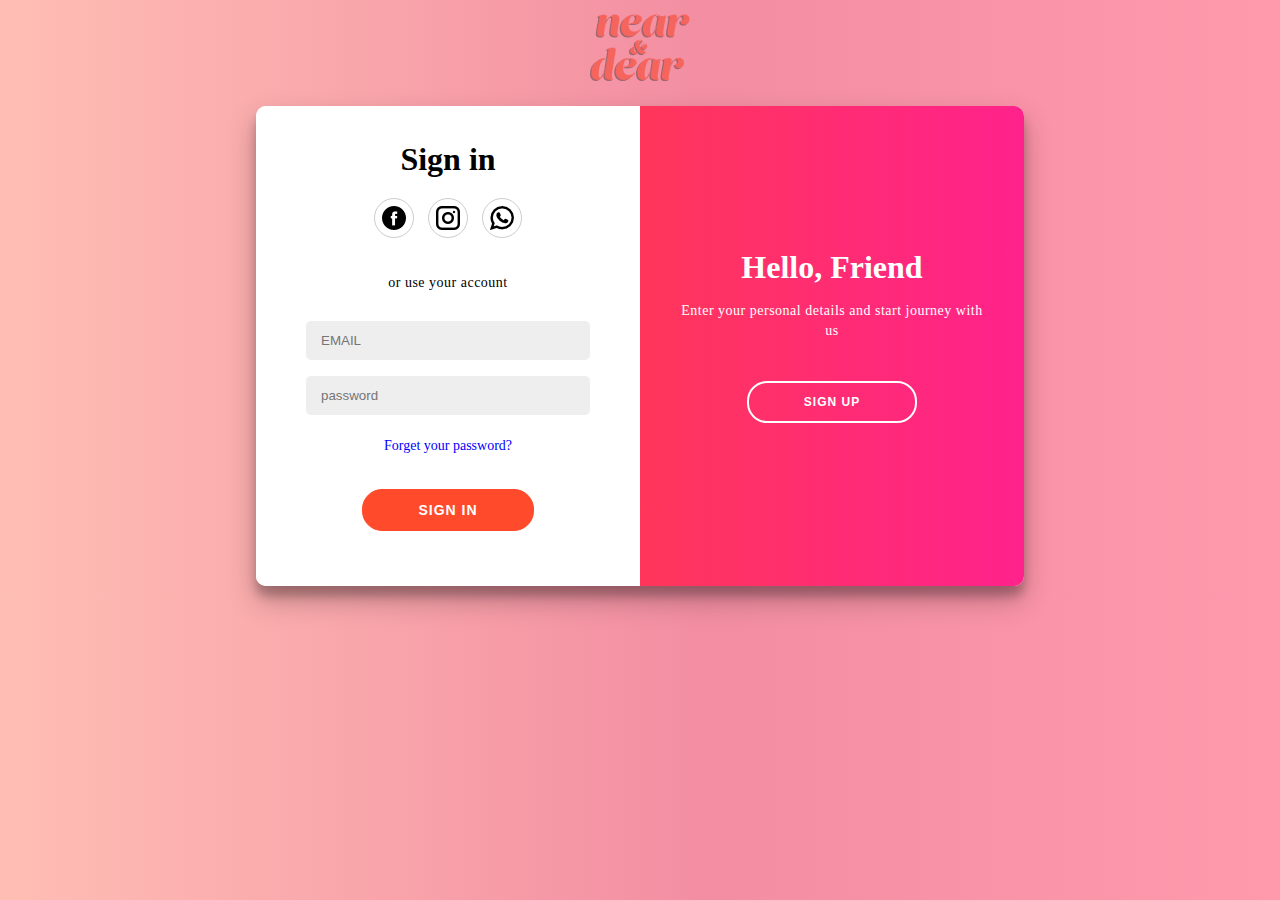
<file: index.html>
<!DOCTYPE html>
<html lang="en">

<head>
    <meta charset="UTF-8">
    <meta name="viewport" content="width=device-width, initial-scale=1.0">
    <title>Signup/Sign in Page</title>
    <link rel="stylesheet" href="sign-up.css">
</head>

<body>
    <div class="logo">
        <img src="./image/logo.png" alt="">
    </div>
    <div class="container" id="main">
        <div class="sign-up">
            <form action="" method="post" id="singUpForm" name="singUpForm">
                <h1>Create Account</h1>
                <div class="social-container">
                    <a href="" class="social"><img src="./image/facebook.png" alt=""></a>
                    <a href="" class="social"><img src="./image/instagram.png" alt=""></a>
                    <a href="" class="social"><img src="./image/whatsapp.png" alt=""></a>
                </div>
                <p> or use your email for registration </p>
                <input type="text" name="name" placeholder="Name" required="">
                <input type="email" name="email" placeholder="EMAIL" required="">
                <input type="password" name="pswd" placeholder="password" required="">
                <button type="submit">Sign up</button>
            </form>
        </div>
        <div class="sign-in">
            <form method="post" id="signInForm" name="signInForm">
                <h1>Sign in</h1>
                <div class="social-container">
                    <a href="" class="social"><img src="./image/facebook.png" alt=""></a>
                    <a href="" class="social"><img src="./image/instagram.png" alt=""></a>
                    <a href="" class="social"><img src="./image/whatsapp.png" alt=""></a>
                </div>
                <p>or use your account</p>
                <input type="email" name="email" placeholder="EMAIL" required="">
                <input type="password" name="pswd" placeholder="password" required="">
                <a href="#" style="color: blue;">Forget your password?</a>
                <button> <a href="./landing.html" class="botr">Sign in </a></button>
            </form>
        </div>
        <div class="overlay-container">
            <div class="overlay">
                <div class="overlay-left">
                    <h1>welcome back!</h1>
                    <p>to keep connected with us please login with your personal info</p>
                    <button id="sign-In">Sign in</button>
                </div>
                <div class="overlay-right">
                    <h1>Hello, Friend</h1>
                    <p>Enter your personal details and start journey with us</p>
                    <button id="sign-Up">Sign UP</button>
                </div>
            </div>
        </div>

    </div>
    <script type="text/javascript">
        const scriptURL = 'https://script.google.com/macros/s/AKfycbwNo3MmG1t3EaOmcJMxbhRr36iMZibx_le4CWSPvF1OHtVXHIiT1Oo_CvA4M6pS8If0/exec'

        const form = document.forms['singUpForm']

        form.addEventListener('submit', e => {
            e.preventDefault();
            fetch(scriptURL, { method: 'POST', body: new FormData(form) })
                .then(response => {
                    alert("Thank you! for  sign up in  our website.");
                    window.location.href = 'landing.html';
                })
                .catch(error => console.error('Error!', error.message));
        });

        const signUpButton = document.getElementById('sign-Up');
        const signInButton = document.getElementById('sign-In');
        const main = document.getElementById('main');

        signUpButton.addEventListener('click', () => {
            main.classList.add("right-panel-active")
        });

        signInButton.addEventListener('click', () => {
            main.classList.remove("right-panel-active")
        });


    </script>
</body>

</html>
</file>
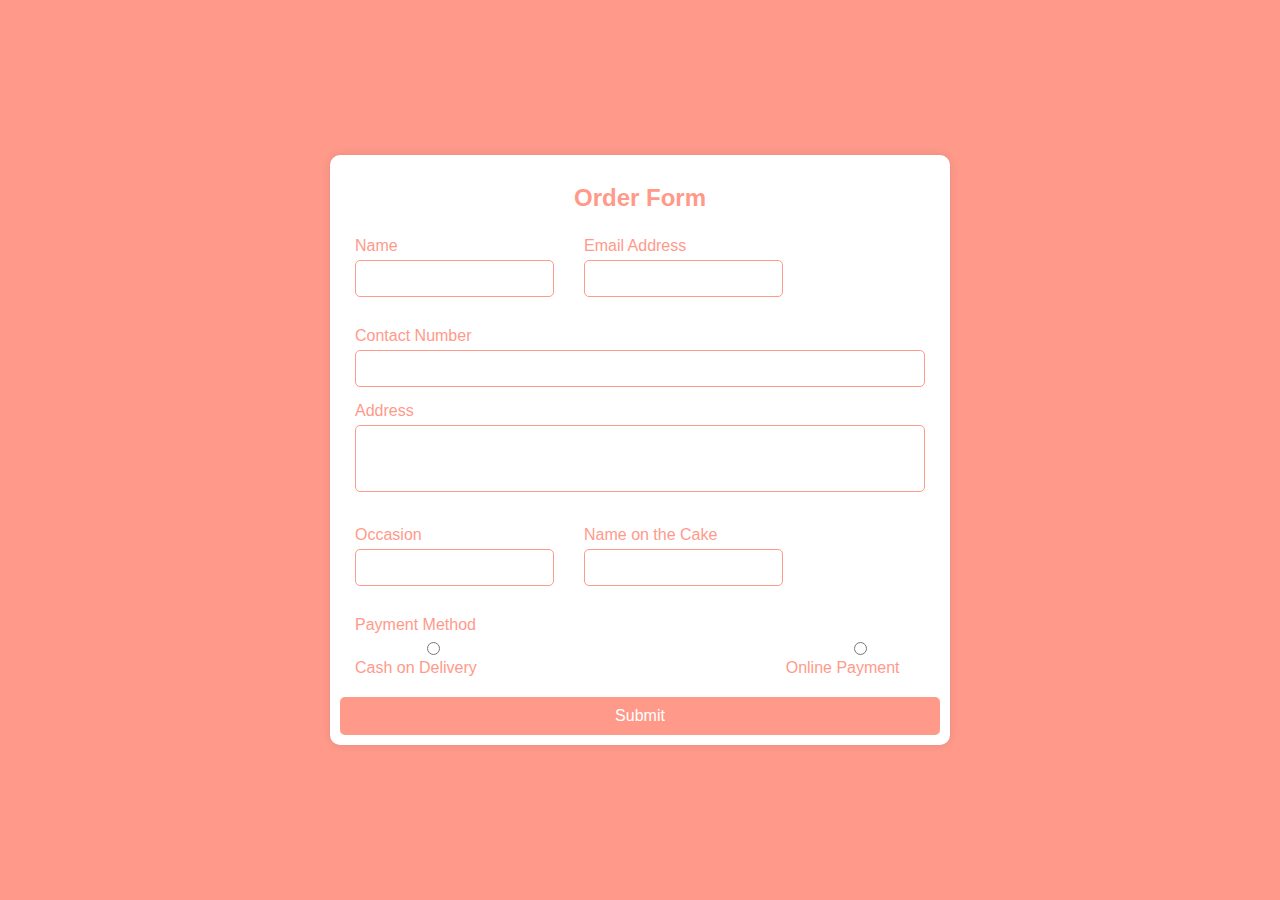
<file: buy.html>
<!DOCTYPE html>
<html lang="en">

<head>
    <meta charset="UTF-8">
    <meta name="viewport" content="width=device-width, initial-scale=1.0">
    <title>Order Form</title>
    <style>
        body {
            font-family: Arial, sans-serif;
            background-color: #FF9A8B;
            display: flex;
            justify-content: center;
            align-items: center;
            height: 100vh;
            margin: 0;
        }

        .order-form {
            background-color: #fff;
            padding: 10px;
            border-radius: 10px;
            box-shadow: 0 0 10px rgba(0, 0, 0, 0.1);
            width: 600px;
        }

        .order-form h2 {
            color: #FF9A8B;
            text-align: center;
            margin-bottom: 10px;
        }

        .form-group {
            margin: 15px;
        }

        .form-group label {
            display: block;
            margin-bottom: 5px;
            color: #FF9A8B;
        }

        .form-group input,
        .form-group textarea,
        .form-group select {
            width: 100%;
            padding: 10px;
            border: 1px solid #FF9A8B;
            border-radius: 5px;
            box-sizing: border-box;
        }

        .form-group textarea {
            resize: none;
        }

        .form-group .radio-group {
            display: flex;
            justify-content: space-between;
        }

        .form-group .radio-group label {
            color: #FF9A8B;
        }

        .submit-btn {
            width: 100%;
            padding: 10px;
            background-color: #FF9A8B;
            border: none;
            border-radius: 5px;
            color: #fff;
            font-size: 16px;
            cursor: pointer;
        }

        .submit-btn:hover {
            background-color: #e60073;
        }

        .group {
            display: flex;
        }
    </style>
</head>

<body>

    <form class="order-form" name="order-form" method="POST">
        <h2>Order Form</h2>
        <div class="group">
            <div class="form-group">
                <label for="name">Name</label>
                <input type="text" id="name" name="Name" required>
            </div>
            <div class="form-group">
                <label for="email">Email Address</label>
                <input type="email" id="email" name="Email" required>
            </div>
        </div>
        <div class="form-group">
            <label for="contact">Contact Number</label>
            <input type="text" id="contact" name="Contact" required>
        </div>
        <div class="form-group">
            <label for="address">Address</label>
            <textarea id="address" name="Address" rows="3" required></textarea>
        </div>
        <div class="group">
            <div class="form-group">
                <label for="occasion">Occasion</label>
                <input type="text" id="occasion" name="Occasion" required>
            </div>
            <div class="form-group">
                <label for="cake-name">Name on the Cake</label>
                <input type="text" id="cake-name" name="Cake_name" required>
            </div>
        </div>
        <!-- <div class="form-group">
        <select id="dropdown">
            <option value="option1">COD</option>
            <option value="option2">ONLINE</option>
          </select>
        </div> -->
          
        <div class="form-group">
            <label>Payment Method</label>
            <div class="radio-group">
                <label>
                    <input type="radio" name="payment" value="cod" required> Cash on Delivery
                </label>
                <label>
                    <input type="radio" name="payment" value="online" required> Online Payment
                </label>
            </div>
        </div>
        <button type="submit" name="submit" class="submit-btn">Submit</button>
    </form>

    <script>
        const scriptURL = 'https://script.google.com/macros/s/AKfycbzMEIbtwegtn1SQ_FmHcl_jFQD8CzquO-6SF69sdl3gpxewst95nDyxBzPZdkoNT8klxA/exec'

        const form = document.forms['order-form']

        form.addEventListener('submit', e => {
            e.preventDefault()
            fetch(scriptURL, { method: 'POST', body: new FormData(form) })
                .then(response => alert("Thank you! your form is submitted successfully."))
                .then(() => { window.location.href = 'landing.html';})
                .catch(error => console.error('Error!', error.message))
        })
    </script>
</body>

</html>
</file>
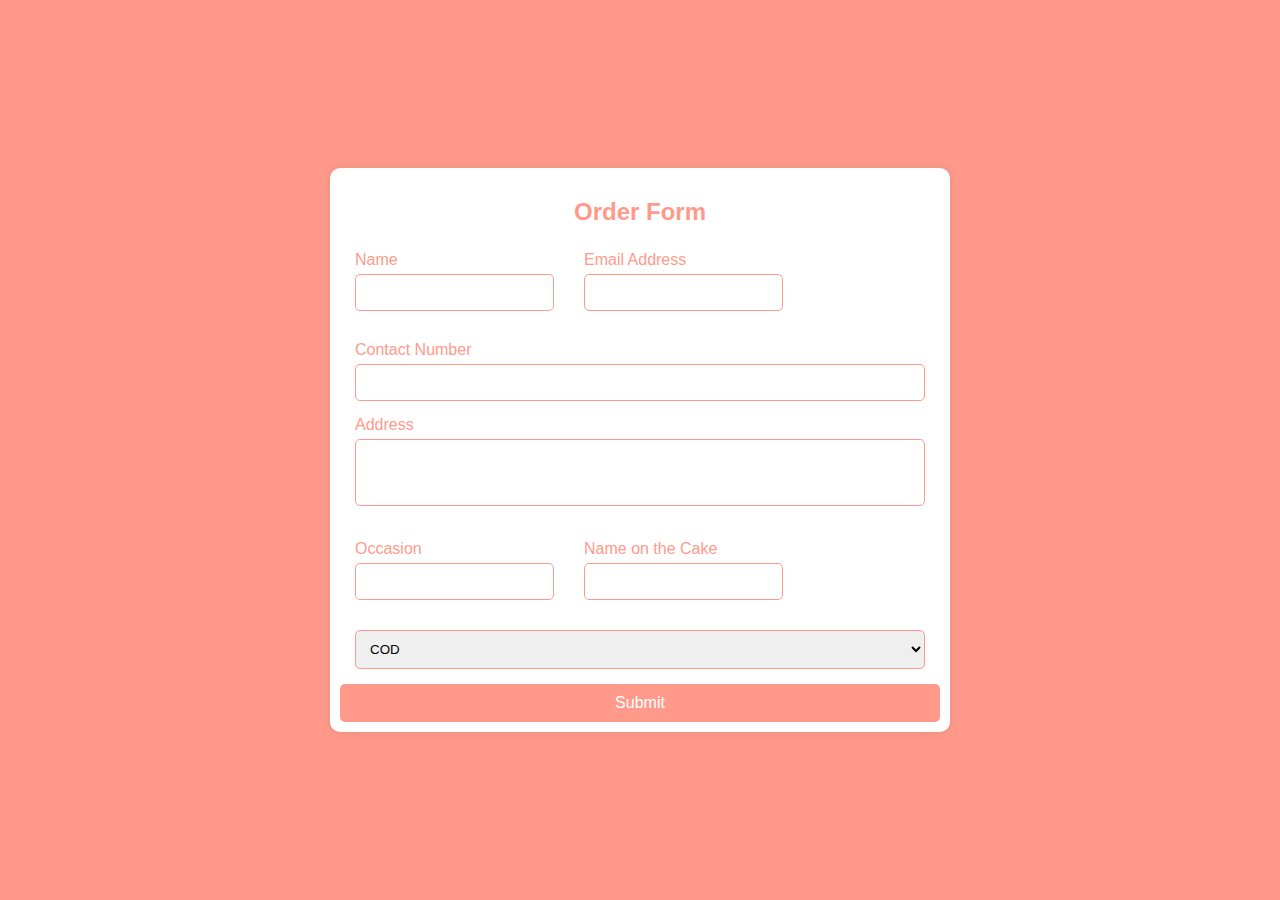
<file: form_one.html>
<!DOCTYPE html>
<html lang="en">

<head>
    <meta charset="UTF-8">
    <meta name="viewport" content="width=device-width, initial-scale=1.0">
    <title>Order Form</title>
    <style>
        body {
            font-family: Arial, sans-serif;
            background-color: #FF9A8B;
            display: flex;
            justify-content: center;
            align-items: center;
            height: 100vh;
            margin: 0;
        }
/* saidjijasnd */
        .order-form {
            background-color: #fff;
            padding: 10px;
            border-radius: 10px;
            box-shadow: 0 0 10px rgba(0, 0, 0, 0.1);
            width: 600px;
        }

        .order-form h2 {
            color: #FF9A8B;
            text-align: center;
            margin-bottom: 10px;
        }

        .form-group {
            margin: 15px;
        }

        .form-group label {
            display: block;
            margin-bottom: 5px;
            color: #FF9A8B;
        }

        .form-group input,
        .form-group textarea,
        .form-group select {
            width: 100%;
            padding: 10px;
            border: 1px solid #FF9A8B;
            border-radius: 5px;
            box-sizing: border-box;
        }

        .form-group textarea {
            resize: none;
        }

        .form-group .radio-group {
            display: flex;
            justify-content: space-between;
        }

        .form-group .radio-group label {
            color: #FF9A8B;
        }

        .submit-btn {
            width: 100%;
            padding: 10px;
            background-color: #FF9A8B;
            border: none;
            border-radius: 5px;
            color: #fff;
            font-size: 16px;
            cursor: pointer;
        }

        .submit-btn:hover {
            background-color: #e60073;
        }

        .group {
            display: flex;
        }
    </style>
</head>

<body>

    <form class="order-form" name="order-form" method="POST">
        <h2>Order Form</h2>
        <div class="group">
            <div class="form-group">
                <label for="name">Name</label>
                <input type="text" id="name" name="Name" required>
            </div>
            <div class="form-group">
                <label for="email">Email Address</label>
                <input type="email" id="email" name="Email" required>
            </div>
        </div>
        <div class="form-group">
            <label for="contact">Contact Number</label>
            <input type="text" id="contact" name="Contact" required>
        </div>
        <div class="form-group">
            <label for="address">Address</label>
            <textarea id="address" name="Address" rows="3" required></textarea>
        </div>
        <div class="group">
            <div class="form-group">
                <label for="occasion">Occasion</label>
                <input type="text" id="occasion" name="Occasion" required>
            </div>
            <div class="form-group">
                <label for="cake-name">Name on the Cake</label>
                <input type="text" id="cake-name" name="Cake_name" required>
            </div>
        </div>
        <div class="form-group">
            <select id="dropdown">
                <option value="option1">COD</option>
                <option value="option2">ONLINE</option>
            </select>
        </div>

        <!-- <div class="form-group">
            <label>Payment Method</label>
            <div class="radio-group">
                <label>
                    <input type="radio" name="payment" value="cod" required> Cash on Delivery
                </label>
                <label>
                    <input type="radio" name="payment" value="online" required> Online Payment
                </label>
            </div>
        </div> -->
        <button type="submit" name="submit" class="submit-btn">Submit</button>
    </form>

    <script>
        const scriptURL = 'https://script.google.com/macros/s/AKfycbzMEIbtwegtn1SQ_FmHcl_jFQD8CzquO-6SF69sdl3gpxewst95nDyxBzPZdkoNT8klxA/exec'

        const form = document.forms['order-form']

        form.addEventListener('submit', e => {
            e.preventDefault()
            fetch(scriptURL, { method: 'POST', body: new FormData(form) })
                .then(response => alert("Thank you! your form is submitted successfully."))
                .then(() => { window.location.reload(); })
                .catch(error => console.error('Error!', error.message))
        })
    </script>
</body>

</html>
</file>
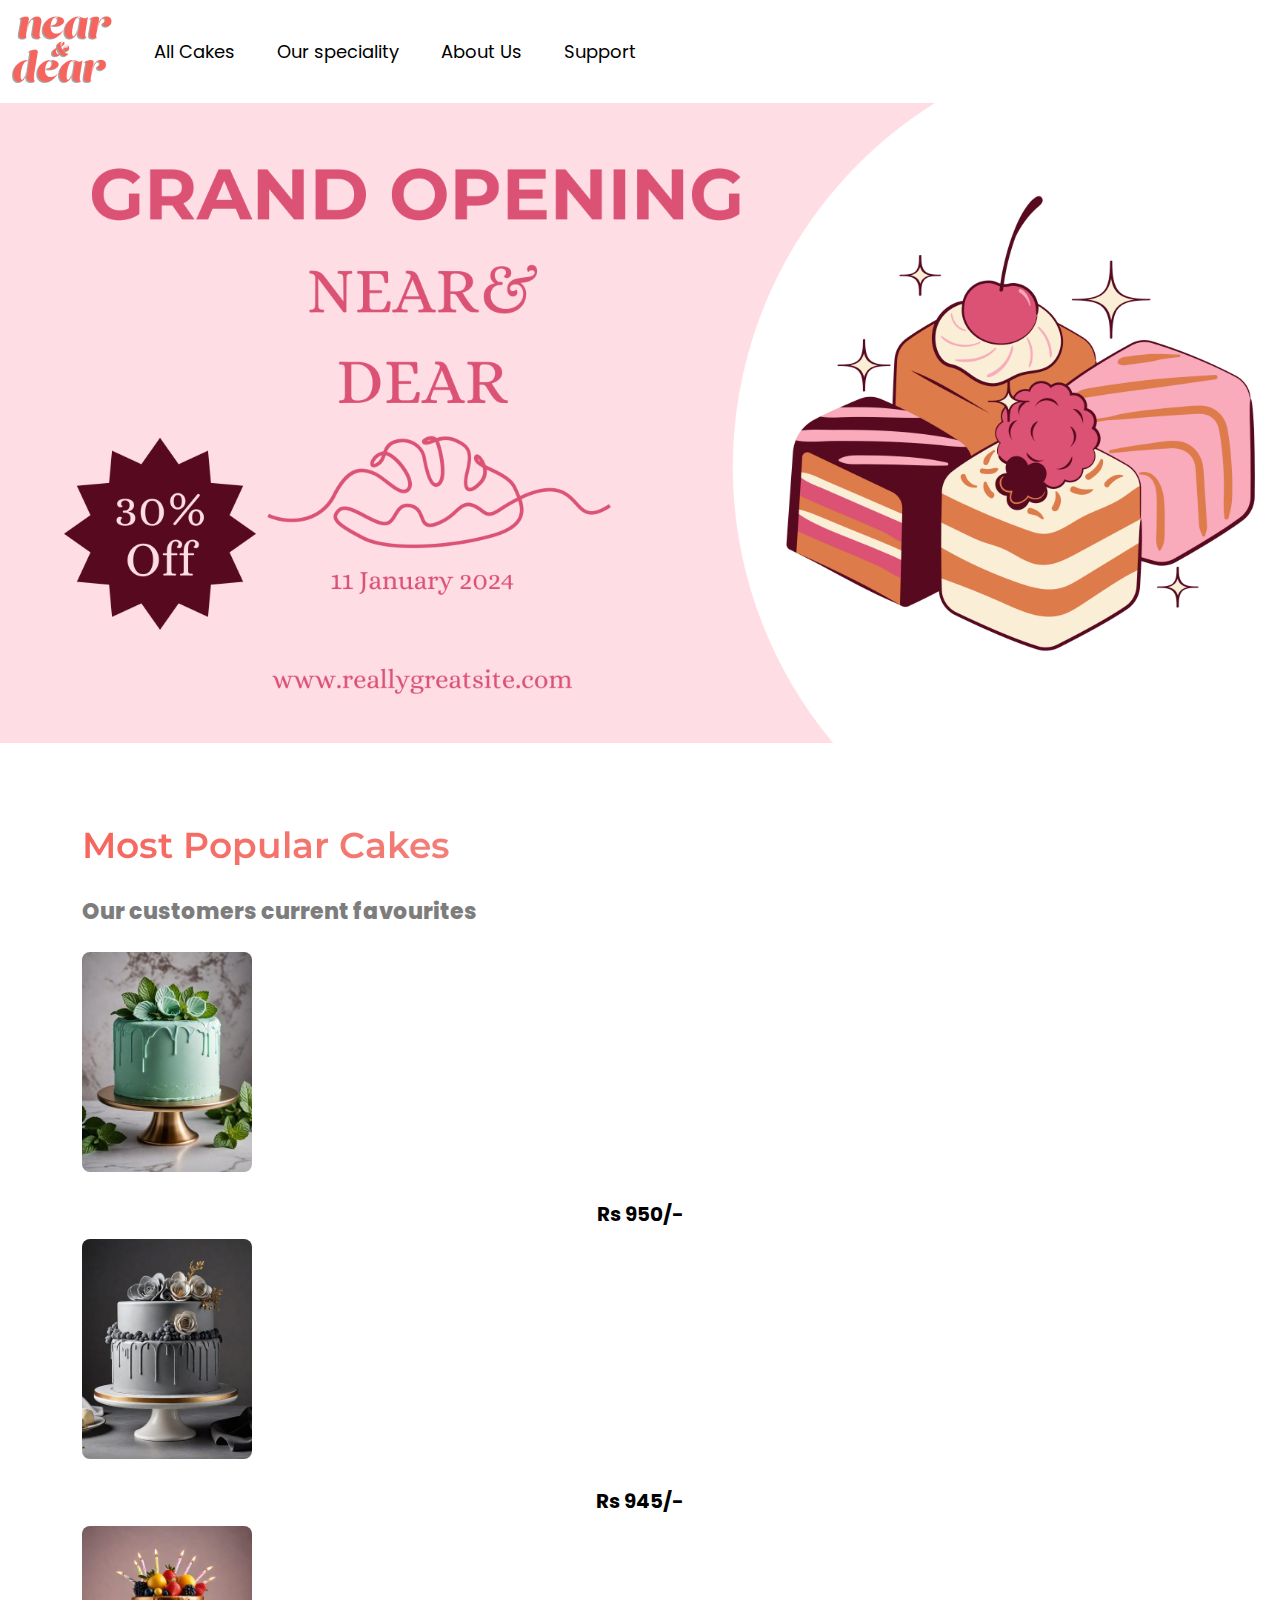
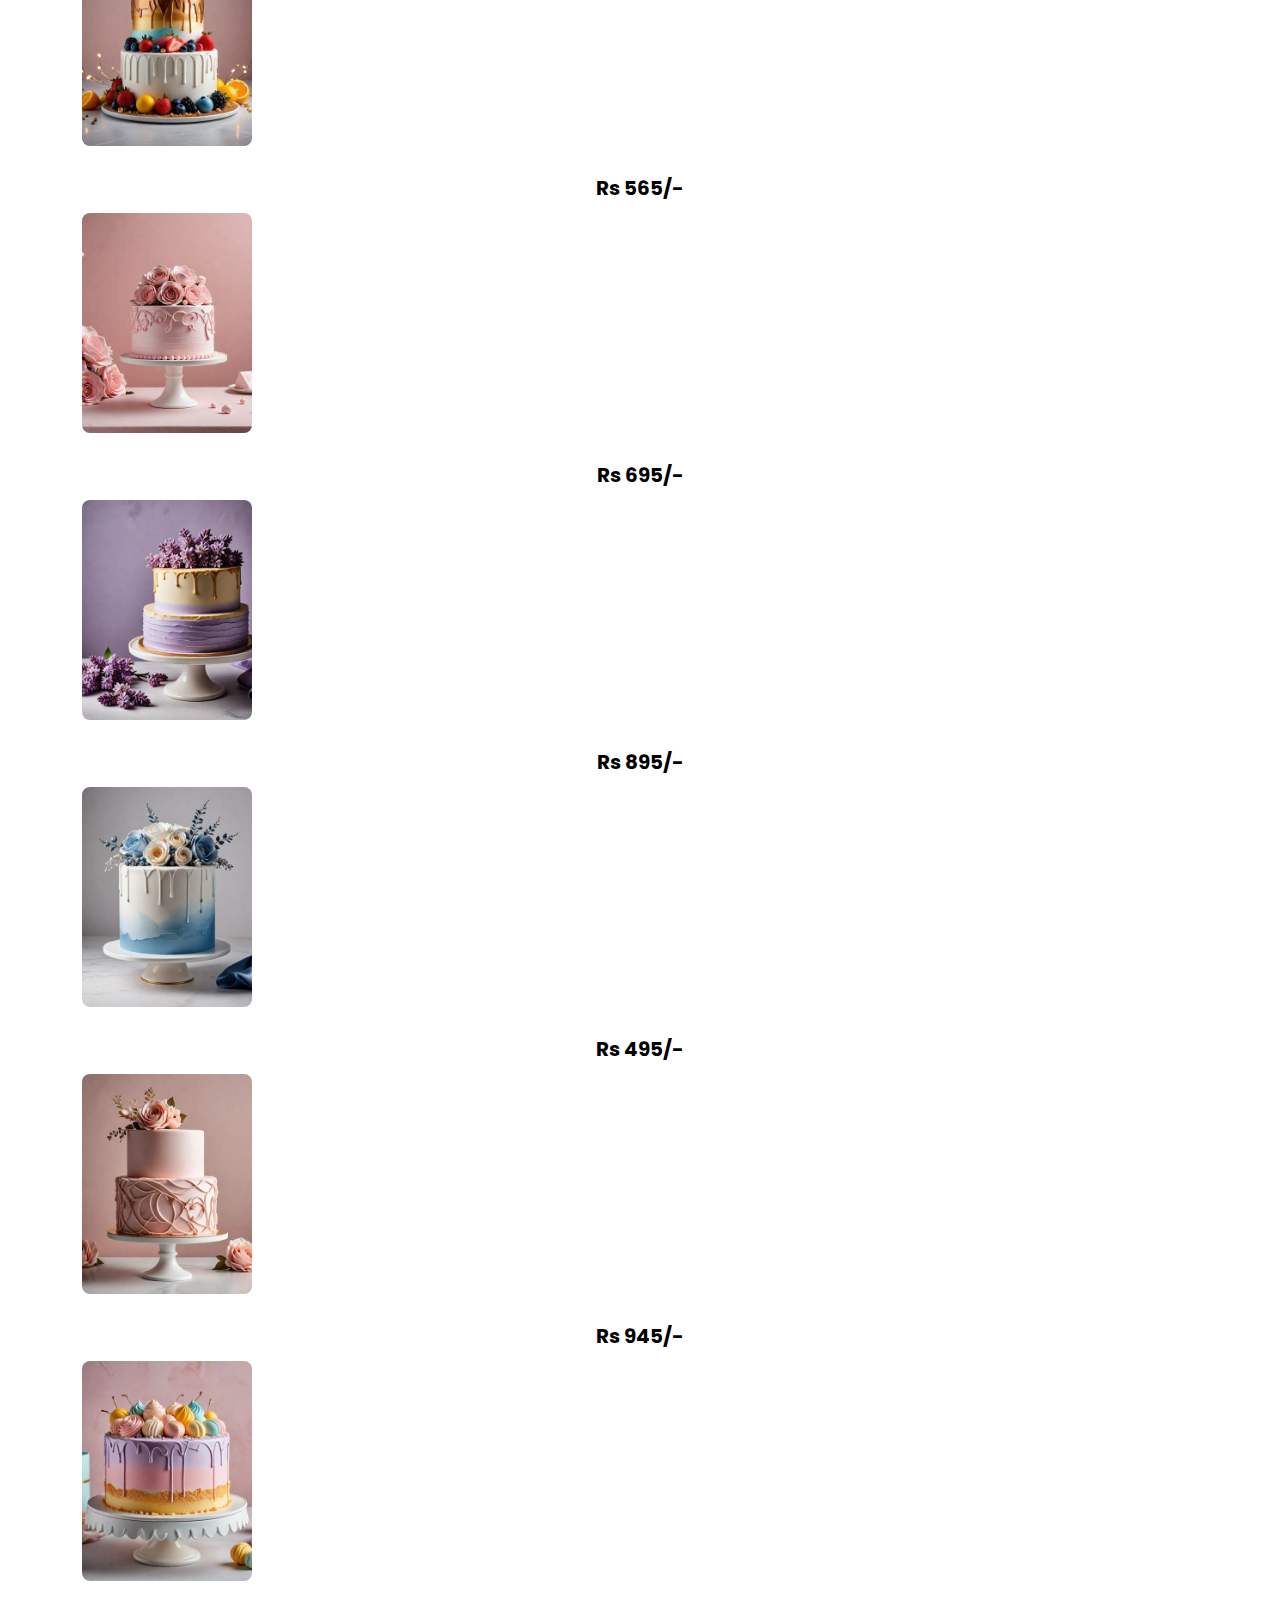
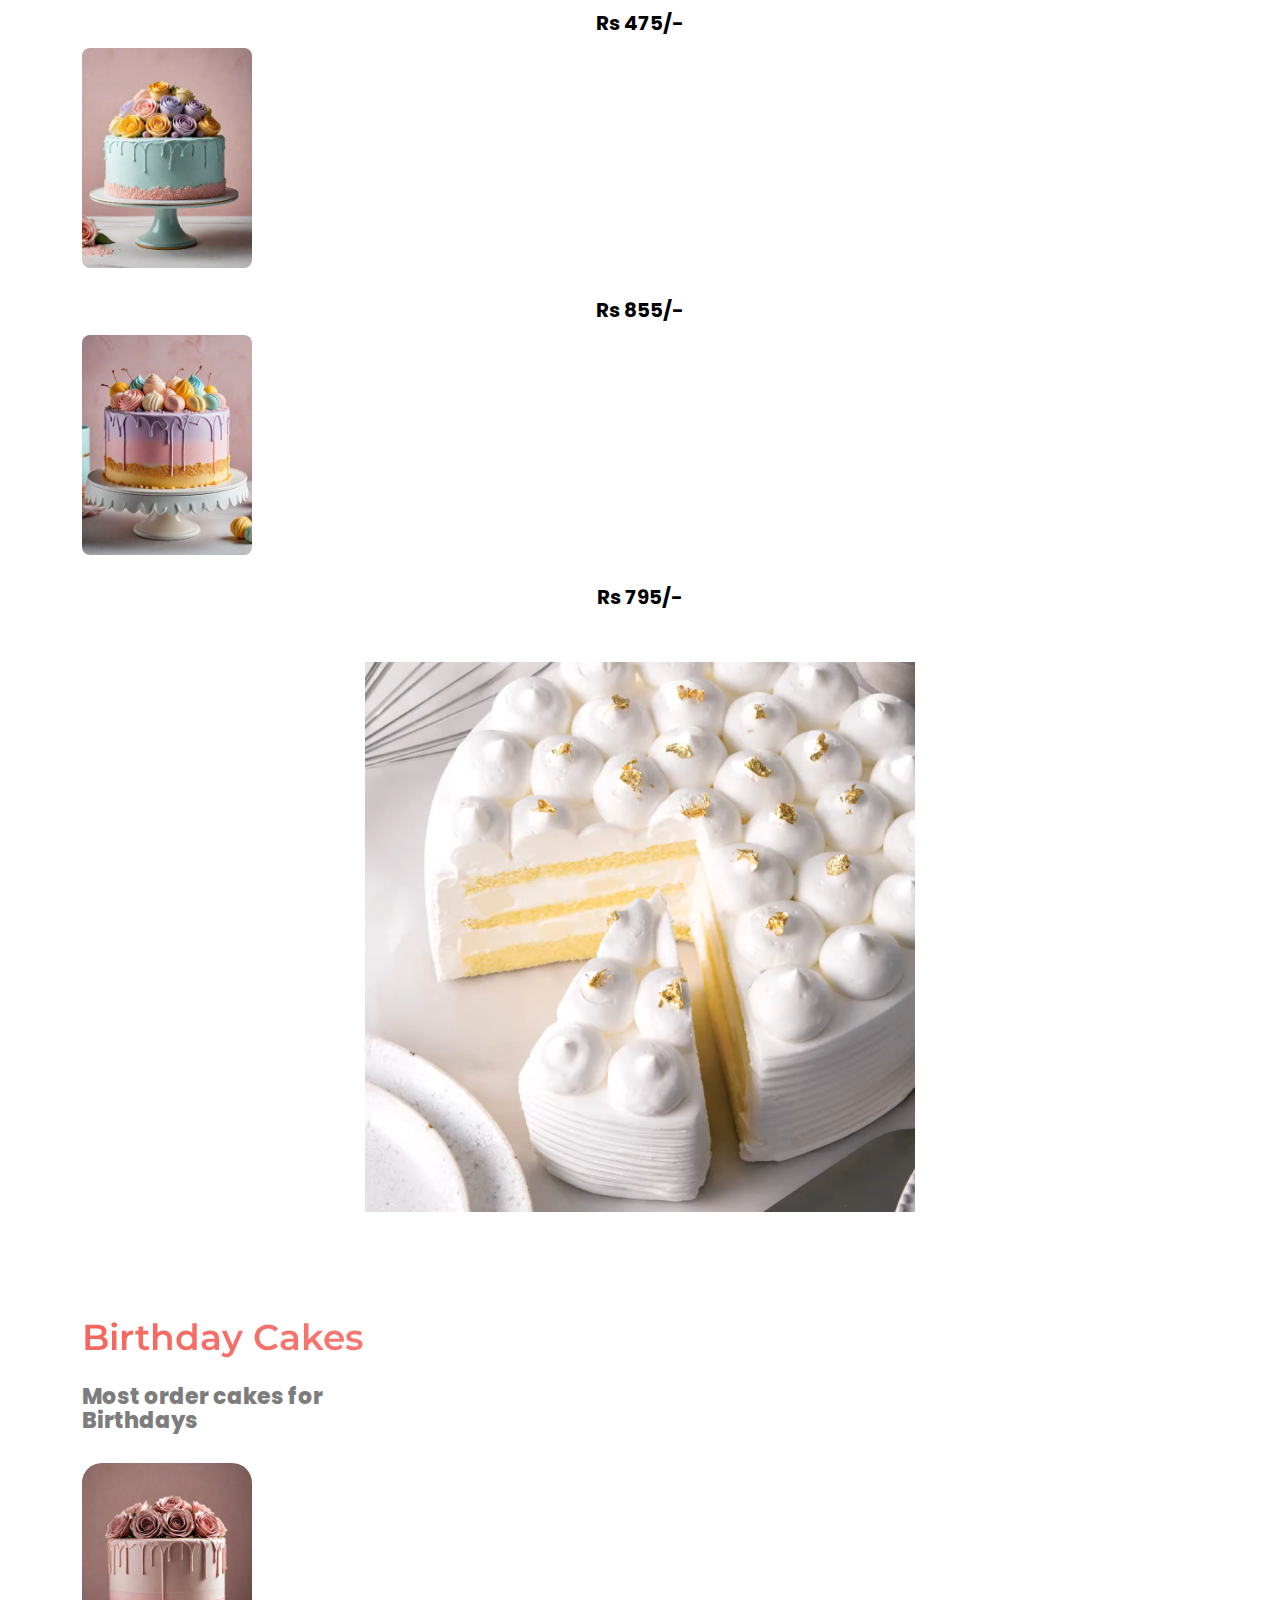
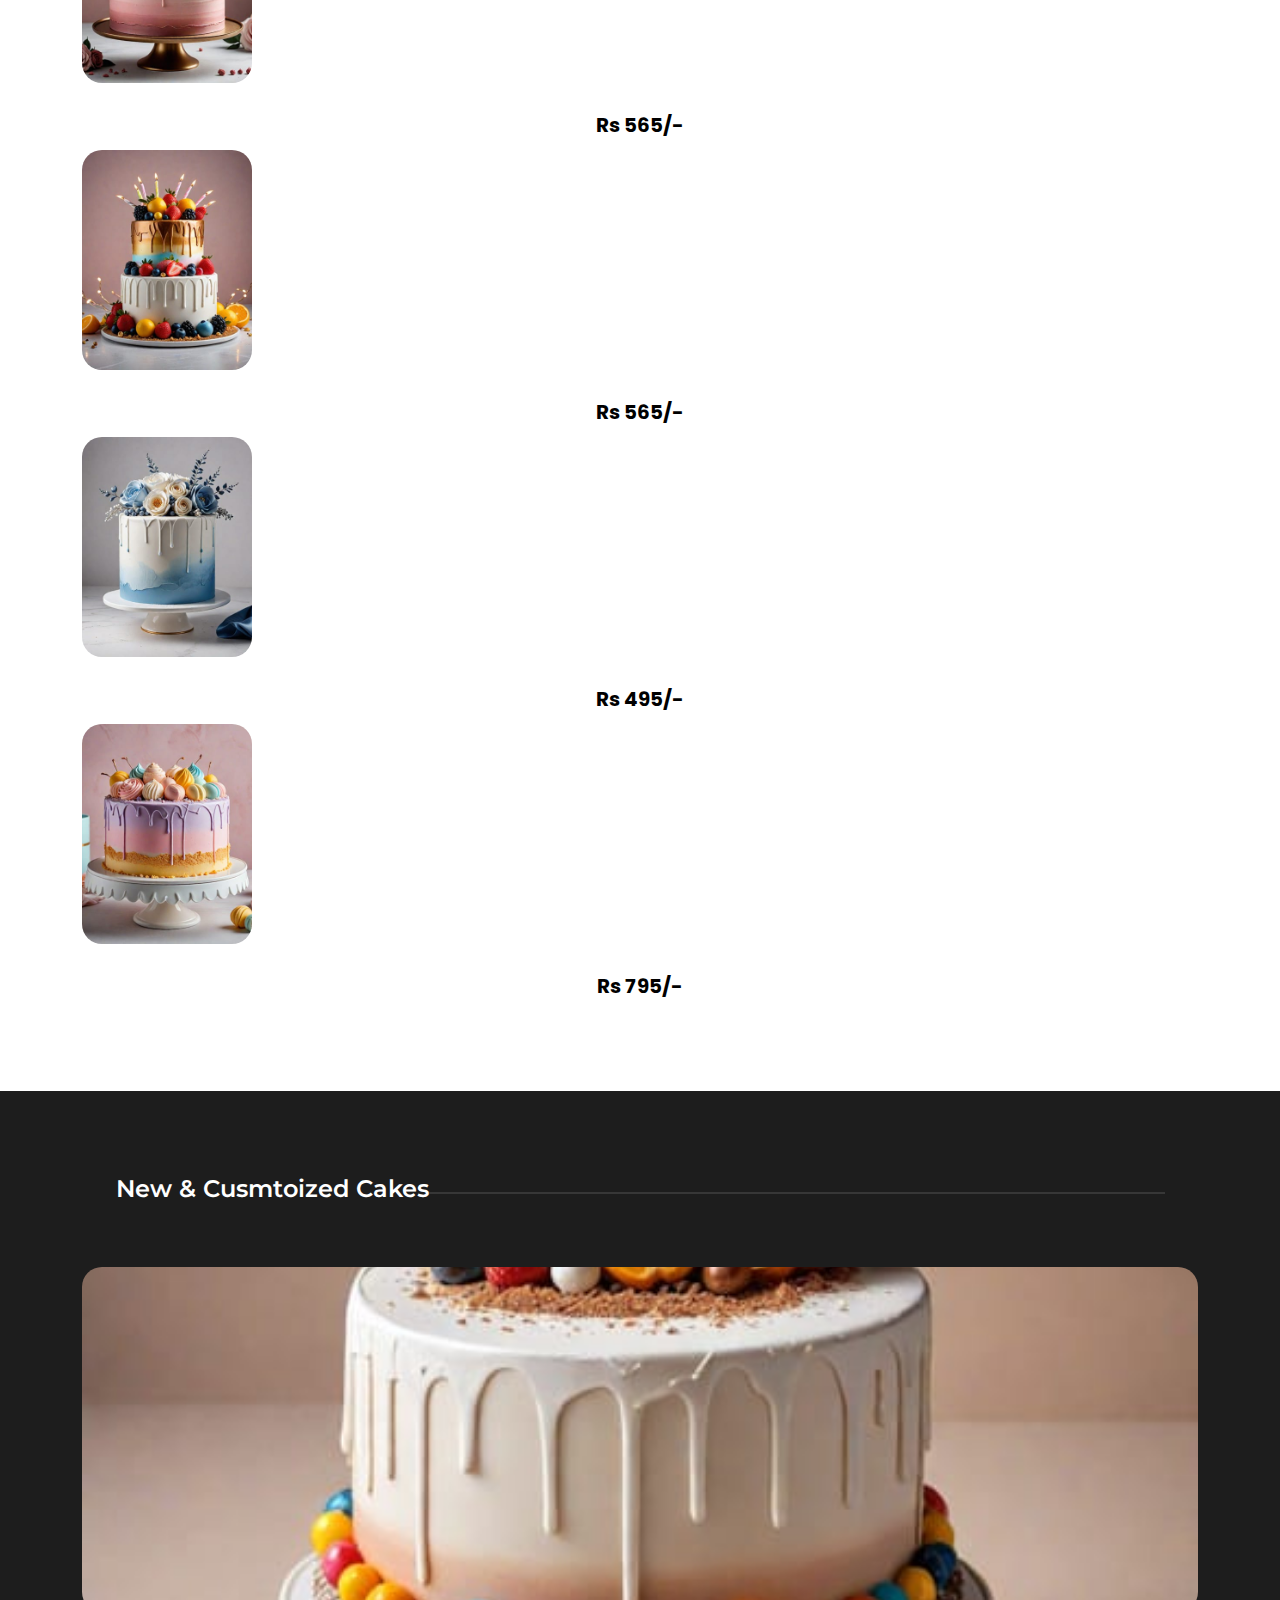
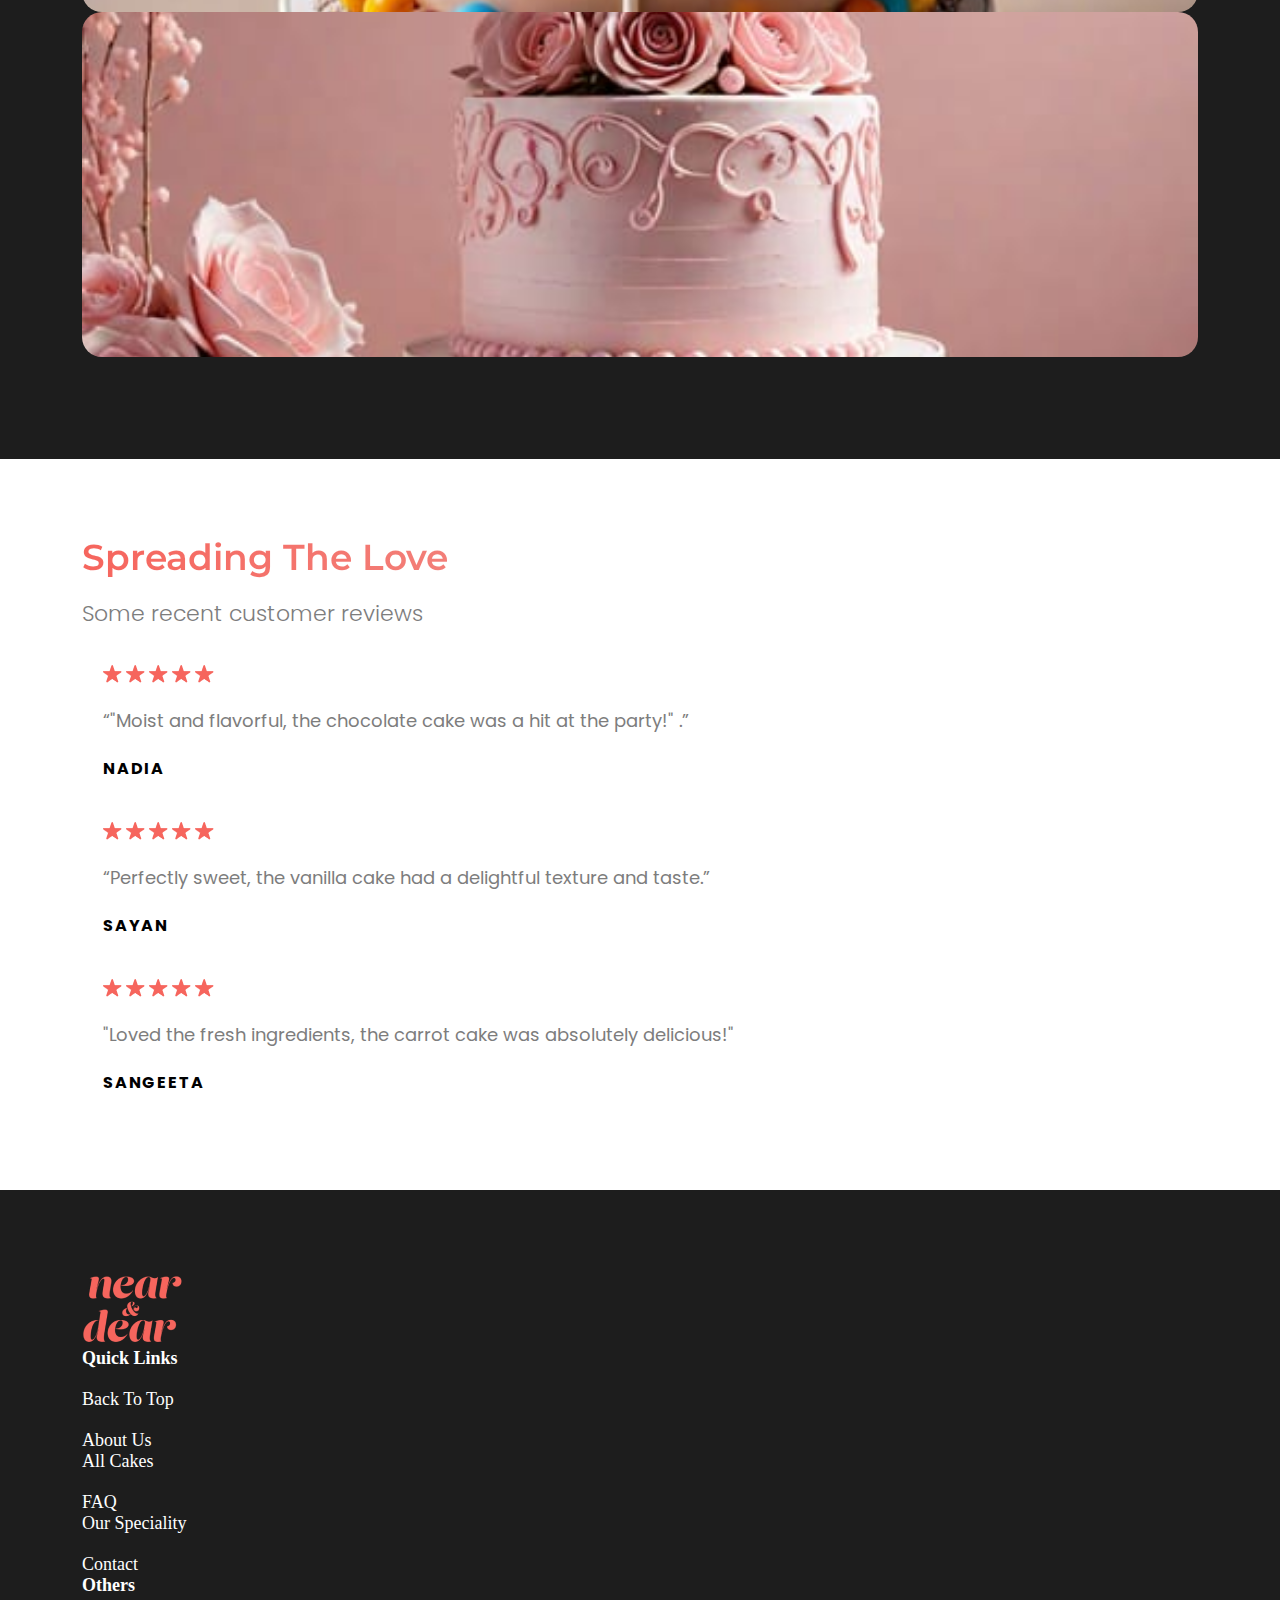
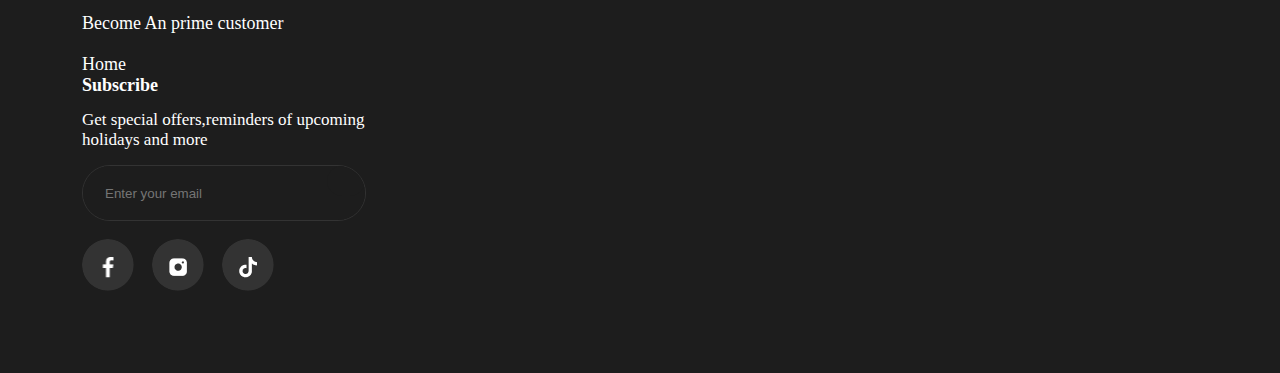
<file: landing.html>
<!DOCTYPE html>
<html lang="en">

<head>
    <meta charset="UTF-8">
    <meta name="viewport" content="width=device-width, initial-scale=1.0">
    <link href="https://cdn.jsdelivr.net/npm/bootstrap@5.3.2/dist/css/bootstrap.min.css" rel="stylesheet"
        integrity="sha384-T3c6CoIi6uLrA9TneNEoa7RxnatzjcDSCmG1MXxSR1GAsXEV/Dwwykc2MPK8M2HN" crossorigin="anonymous">
    <link rel="stylesheet" href="style.css">
    <link rel="stylesheet" href="https://cdnjs.cloudflare.com/ajax/libs/font-awesome/6.5.2/css/all.min.css">
    <title>Home page</title>
</head>
<body>
    <header class="head">
        <div class="container1">
            <div class="nav-bar">
                <div class="nav1">
                    <div class="logo">
                        <a href="./index.html"><img src="image/logo.png" alt=""></a>
                    </div>
                    <ul class="list">
                        <li><a href="./ecard.html">All Cakes</a></li>
                        <li><a href="./how.html">Our speciality</a></li>
                        <li><a href="./about.html">About Us</a></li>
                        <li><a href="./contact.html">Support</a></li>
                    </ul>
                </div>

                <!-- <div class="fs-3 cart" id="profileIcon">
                    <i class="fa-solid fa-cart-shopping"></i>
                    <span id="userEmail"></span>
                </div> -->
                <!-- 
                <div class="sign-btn" id="signBtn">
                    <a href="./sign-up.html" id="signUpLink">Sign Up/Log In</a>
                </div> -->

            </div>
        </div>
    </header>
    <section class="about-img">
        <figure><img src="./image2/pink_banner.png" alt="about"></figure>
    </section>
    <section class="ecard">
        <div class="container">
            <div class="ecard-innr">
                <div class="row">
                    <div class="col-4">
                        <div class="card-innr">
                            <h3>Most Popular Cakes</h3>
                            <p class="get">Our customers current favourites</p>
                            <!-- <a href="#"><span>view all</span><img src="image/arrow.png" alt="arrow"></a> -->
                        </div>
                    </div>
                    <div class="col-2">
                        <div class="card-innr">
                            <figure>
                                <a href="card-detail.html?img=./image2/cake16.jpg&price=950">
                                    <img src="./image2/cake16.jpg" alt="get well soon" id="pic19"></a>
                                <h4>Rs 950/-</h4>
                            </figure>
                            <!-- <h4>Occasions</h4> -->
                            <!-- <p>Get Well Soon</p> -->
                            <!-- <p>Rs 765/-</p> -->
                        </div>
                    </div>
                    <div class="col-2">
                        <div class="card-innr">
                            <figure>
                                <a href="card-detail.html?img=./image2/cake17.jpg&price=945">
                                    <img src="./image2/cake17.jpg" alt="get well soon" id="pic20"></a>
                                <h4>Rs 945/-</h4>
                            </figure>
                            <!-- <h4>Occasions</h4> -->
                            <!-- <p>Get Well Soon</p> -->
                            <!-- <p>Rs 965/-</p> -->
                        </div>
                    </div>
                    <div class="col-2">
                        <div class="card-innr">
                            <figure>
                                <a href="card-detail.html?img=./image2/cake15.jpg&price=565">
                                    <img src="./image2/cake15.jpg" alt="get well soon" id="pic18"></a>
                                <h4>Rs 565/-</h4>
                            </figure>
                            <!-- <h4>Occasions</h4> -->
                            <!-- <p>Get Well Soon</p> -->
                            <!-- <p>Rs 650/-</p> -->
                        </div>
                    </div>
                    <div class="col-2">
                        <div class="card-innr">
                            <figure>
                                <a href="card-detail.html?img=./image2/cake14.jpg&price=695">
                                    <img src="./image2/cake14.jpg" alt="get well soon" id="pic17"></a>
                                <h4>Rs 695/-</h4>
                            </figure>
                            <!-- <h4>Occasions</h4>
                            <p>Get Well Soon</p> -->
                            <!-- <p>Rs 860/-</p> -->

                        </div>
                    </div>
                    <div class="col-2">
                        <div class="card-innr">
                            <figure>
                                <a href="card-detail.html?img=./image2/cake13.jpg&price=895">
                                    <img src="./image2/cake13.jpg" alt="get well soon" id="pic16"></a>
                                <h4>Rs 895/-</h4>
                            </figure>
                            <!-- <h4>Occasions</h4>
                            <p>Get Well Soon</p> -->
                            <!-- <p>Rs 765/-</p> -->

                        </div>
                    </div>
                    <div class="col-2">
                        <div class="card-innr">
                            <figure>
                                <a href="card-detail.html?img=./image2/cake12.jpg&price=495">
                                    <img src="./image2/cake12.jpg" alt="get well soon" id="pic15"></a>
                                <h4>Rs 495/-</h4>
                            </figure>
                            <!-- <h4>Occasions</h4>
                            <p>Get Well Soon</p> -->
                            <!-- <p>Rs 1050/-</p> -->

                        </div>
                    </div>
                    <div class="col-2">
                        <div class="card-innr">
                            <figure>
                                <a href="card-detail.html?img=./image2/cake11.jpg&price=945">
                                    <img src="./image2/cake11.jpg" alt="get well soon" id="pic14"></a>
                                <h4>Rs 945/-</h4>
                            </figure>
                            <!-- <h4>Occasions</h4>
                            <p>Get Well Soon</p> -->
                            <!-- <p>Rs 765/-</p> -->

                        </div>
                        <!-- If you want you can add some more image there -->
                    </div>
                    <div class="col-2">
                        <div class="card-innr">
                            <figure>
                                <a href="card-detail.html?img=./image2/cake10.jpg&price=475">
                                    <img src="./image2/cake10.jpg" alt="get well soon" id="pic13"></a>
                                <h4>Rs 475/-</h4>
                            </figure>
                            <!-- <h4>Occasions</h4>
                            <p>Get Well Soon</p> -->
                            <!-- <p>Rs 975/-</p> -->

                        </div>
                    </div>
                    <div class="col-2">
                        <div class="card-innr">
                            <figure>
                                <a href="card-detail.html?img=./image2/cake9.jpg&price=855">
                                    <img src="./image2/cake9.jpg" alt="get well soon" id="pic12"></a>
                                <h4>Rs 855/-</h4>
                            </figure>
                            <!-- <h4>Occasions</h4>
                            <p>Get Well Soon</p> -->
                            <!-- <p>Rs 750/-</p> -->

                        </div>
                        <!--  <div class="col-2"> -->
                    </div>
                    <div class="col-2">
                        <div class="card-innr">
                            <figure>
                                <a href="card-detail.html?img=./image2/cake10.jpg&price=795">
                                    <img src="./image2/cake10.jpg" alt="get well soon" id="pic11"></a>
                                <h4>Rs 795/-</h4>
                            </figure>
                            <!-- <h4>Occasions</h4>
                            <p>Get Well Soon</p> -->
                            <!-- <p>Rs 890/-</p> -->
                        </div>
                    </div>
                </div>
            </div>
        </div>
    </section>

    <!-- <section class="catagory">
        <div class="container">
            <div class="catagory-innr">
                <div class="catagory-bar">
                    <h3>Categories</h3>
                    <span><img src="image/line.png" alt="line"></span>
                    <ul>
                        <li><a href="#">Birthday</a></li>
                        <li><a href="#">Anniversary</a></li>
                        <li><a href="#">Baby</a></li>
                        <li><a href="#">Congrats</a></li>
                        <li><a href="#">Thinking of you</a></li>
                        <li><a href="#">Thanksgiving</a></li>
                    </ul>
                </div>
                <div class="row">
                    <div class="col-3">
                        <div class="card-in" style="background-image: url(image/card1.png);">
                            <p>Name of the card</p>
                            <a href="#">Watch Now</a>
                        </div>
                    </div>
                    <div class="col-3">
                        <div class="card-in" style="background-image: url(image/card2.png);">
                            <p>Name of the card</p>
                            <a href="#">Watch Now</a>
                        </div>
                    </div>
                    <div class="col-3">
                        <div class="card-in" style="background-image: url(image/card3.png);">
                            <p>Name of the card</p>
                            <a href="#">Watch Now</a>
                        </div>
                    </div>
                    <div class="col-3">
                        <div class="card-in" style="background-image: url(image/card4.png);">
                            <p>Name of the card</p>
                            <a href="#">Watch Now</a>
                        </div>
                    </div>
                </div>
                <div class="view-btn">
                    <div class="btn-innr">
                        <a href="#">View All Categories</a>
                        <a href="#">View pricing</a>
                    </div>
                </div>
            </div>
        </div>
    </section> -->

    <section class="">
        <div class="container">
            <video autoplay loop muted plays-inline class="background-clip">
                <source src="image2/cakepromo1.mp4" type="video/mp4">
            </video>
        </div>
    </section>

    <section class="valentines">
        <div class="container">
            <div class="valentines-in">
                <div class="row">
                    <div class="col-4">
                        <div class="card-inn">
                            <h3>Birthday Cakes</h3>
                            <p>Most order cakes for<br> Birthdays</p>
                            <!-- <a href="#"><img src="image/arrow.png" alt="arrow"></a> -->
                        </div>
                    </div>
                    <div class="col-2">
                        <div class="card-inn">
                            <figure>
                                <a href="card-detail.html?img=./image2/cake21.jpg&price=565">
                                    <img src="./image2/cake21.jpg" alt="get well soon" id="pic18"></a>
                                <h4>Rs 565/-</h4>
                            </figure>
                            <!-- <p class="val">Rs 765/-</p> -->
                        </div>
                    </div>
                    <div class="col-2">
                        <div class="card-inn">
                            <figure>
                                <a href="card-detail.html?img=./image2/cake15.jpg&price=565">
                                    <img src="./image2/cake15.jpg" alt="get well soon" id="pic18"></a>
                                <h4>Rs 565/-</h4>
                            </figure>
                            <!-- <p class="val">Rs 1050/-</p> -->
                        </div>
                    </div>
                    <div class="col-2">
                        <div class="card-inn">
                            <figure>
                                <a href="card-detail.html?img=./image2/cake12.jpg&price=495">
                                    <img src="./image2/cake12.jpg" alt="get well soon" id="pic15"></a>
                                <h4>Rs 495/-</h4>
                            </figure>
                            <!-- <p class="val">Rs 680/-</p> -->
                        </div>
                    </div>
                    <div class="col-2">
                        <div class="card-inn">
                            <figure>
                                <a href="card-detail.html?img=./image2/cake10.jpg&price=795">
                                    <img src="./image2/cake10.jpg" alt="get well soon" id="pic11"></a>
                                <h4>Rs 795/-</h4>
                            </figure>
                            <!-- <p class="val">Rs 765/-</p> -->
                        </div>
                    </div>
                </div>
            </div>
        </div>
    </section>

    <section class="featured">
        <div class="container">
            <div class="feature-in">
                <div class="feature-bar">
                    <h3>New & Cusmtoized Cakes</h3>
                    <span><img src="image/line2.png" alt="line"></span>
                    <!-- <a href="#"><span>view all</span><img src="image/arrow.png" alt="arrow"></a> -->
                </div>

            </div>
            <div class="row">
                <div class="col-6">
                    <div class="cardin" style="background-image: url(./image2/cake3.jpg);">
                        <!-- <p>Name of Featured Video</p> -->
                    </div>
                </div>
                <div class="col-6">
                    <div class="cardin" style="background-image: url(./image2/cake14.jpg);">
                        <!-- <p>Name of Featured Video</p> -->
                    </div>
                </div>
            </div>
        </div>
    </section>
    <section class="watch">
        <div class="container">
            <!-- <div class="watch-in">
                <div class="watch-bar">
                    <span><img src="image/line3.png" alt="line"></span>
                    <h3>recently watched</h3>
                    <span><img src="image/line3.png" alt="line"></span>
                </div>

                <div class="row">
                    <div class="col-2">
                        <div class="inner-crd">
                            <figure><img src="image/new year.png"></figure>
                            <h4>Holidays</h4>
                            <p>Chinese New Year</p>
                        </div>
                    </div>
                    <div class="col-2">
                        <div class="inner-crd">
                            <figure><img src="image/new year2.png"></figure>
                            <h4>Holidays</h4>
                            <p>Chinese New Year</p>
                        </div>
                    </div>
                    <div class="col-2">
                        <div class="inner-crd">
                            <figure><img src="image/valentines.png"></figure>
                            <h4>Holidays</h4>
                            <p>Chinese New Year</p>
                        </div>
                    </div>
                    <div class="col-2">
                        <div class="inner-crd">
                            <figure><img src="image/mothers.png"></figure>
                            <h4>Holidays</h4>
                            <p>Chinese New Year</p>
                        </div>
                    </div>
                    <div class="col-2">
                        <div class="inner-crd">
                            <figure><img src="image/easter.png"></figure>
                            <h4>Holidays</h4>
                            <p>Chinese New Year</p>
                        </div>
                    </div>
                    <div class="col-2">
                        <div class="inner-crd">
                            <figure><img src="image/christmas.png"></figure>
                            <h4>Holidays</h4>
                            <p>Chinese New Year</p>
                        </div>
                    </div>
                </div>
            </div> -->

            <div class="spread-in">
                <h3>Spreading The Love</h3>
                <p>Some recent customer reviews</p>
                <div class="row">
                    <div class="col-4">
                        <div class="card-mid">
                            <div class="img">
                                <img src="image/star.png" alt="star">
                                <img src="image/star.png" alt="star">
                                <img src="image/star.png" alt="star">
                                <img src="image/star.png" alt="star">
                                <img src="image/star.png" alt="star">
                            </div>
                            <p>“"Moist and flavorful, the chocolate cake was a hit at the party!"
                                .”</p>
                            <h4>Nadia</h4>
                        </div>
                    </div>
                    <div class="col-4">
                        <div class="card-mid">
                            <div class="img">
                                <img src="image/star.png" alt="star">
                                <img src="image/star.png" alt="star">
                                <img src="image/star.png" alt="star">
                                <img src="image/star.png" alt="star">
                                <img src="image/star.png" alt="star">
                            </div>
                            <p>“Perfectly sweet, the vanilla cake had a delightful texture and taste.”</p>
                            <h4>Sayan</h4>
                        </div>
                    </div>
                    <div class="col-4">
                        <div class="card-mid">
                            <div class="img">
                                <img src="image/star.png" alt="star">
                                <img src="image/star.png" alt="star">
                                <img src="image/star.png" alt="star">
                                <img src="image/star.png" alt="star">
                                <img src="image/star.png" alt="star">
                            </div>
                            <p>"Loved the fresh ingredients, the carrot cake was absolutely delicious!"
                            </p>
                            <h4>Sangeeta</h4>
                        </div>
                    </div>
                </div>
            </div>
        </div>
    </section>
    <!-- Foooter//////////////////////////////////// -->
    <section class="footer">
        <div class="container">
            <div class="jj">
                <div class="row">
                    <div class="col-6">
                        <div class="row">
                            <div class="col-4">
                                <a href="#">
                                    <span>
                                        <img src="./image/logo.png" alt="">
                                    </span>
                                </a>
                            </div>
                            <div class="col-8">
                                <div class="row">
                                    <div class="col-7">
                                        <p class="tr">quick links</p>
                                    </div>
                                    <div class="col-5"></div>
                                    <div class="row">
                                        <div class="col-7 m_d">
                                            <a href="#" class="tt">Back to top</a>
                                        </div>
                                        <div class="col-5">
                                            <a href="./about.html" class="tt">about us</a>
                                        </div>
                                    </div>
                                    <div class="row">
                                        <div class="col-7 m_d">
                                            <a href="./ecard.html" class="tt">all Cakes</a>
                                        </div>
                                        <div class="col-5">
                                            <a href="./how.html" class="tt">FAQ</a>
                                        </div>
                                    </div>
                                    <div class="row">
                                        <div class="col-7 m_d">
                                            <a href="./how.html" class="tt">Our speciality</a>
                                        </div>
                                        <div class="col-5">
                                            <a href="./contact.html" class="tt">contact</a>
                                        </div>
                                    </div>
                                </div>
                            </div>
                        </div>
                    </div>
                    <div class="col-6">
                        <div class="row">
                            <div class="col-5">
                                <p class="trr">Others</p>
                                <a href="#" class="ttt">Become An prime customer</a>
                                <div class="row">
                                    <div class="col-5 c_p">
                                        <a href="#" class="tt">home</a>
                                    </div>
                                </div>
                            </div>
                            <div class="col-7">
                                <p class="tr1">subscribe</p>
                                <p class="rr1">Get special offers,reminders of upcoming<br>holidays and more</p>
                                <form class="fr">
                                    <div class="kl">
                                        <input type="text" placeholder="Enter your email" class="kk">
                                        <button type="submit" class="k2">

                                        </button>
                                    </div>
                                </form>
                                <div class="nn">
                                    <div class="sss">
                                        <img class="ll" src="./image2/golu-molu copy.png" alt="">
                                        <div>
                                            <a href="https://www.facebook.com/susmitadas24245?mibextid=ZbWKwL">
                                                <img class="la" src="./image2/facebook.png" alt="">
                                            </a>
                                        </div>
                                    </div>
                                    <div class="sss">
                                        <img class="ll" src="./image2/golu-molu.png" alt="">
                                        <div>
                                            <a href="https://www.instagram.com/top_cake_master?igsh=ejNud29zZ2gzNjdl">
                                                <img class="la" src="./image2/instagram.png" alt="">
                                            </a>
                                        </div>
                                    </div>
                                    <div class="sss">
                                        <img class="ll" src="./image2/golu-molu.png" alt="">
                                        <div>
                                            <a href="https://www.instagram.com/top_cake_master?igsh=ejNud29zZ2gzNjdl">
                                                <img class="la" src="./image2/tik-tok.png" alt="">
                                            </a>
                                        </div>
                                    </div>
                                </div>
                            </div>
                        </div>
                    </div>
                </div>
            </div>
        </div>
    </section>
    <!-- <script>
        document.addEventListener("DOMContentLoaded", function () {
            const signBtn = document.getElementById('signBtn');
            const signUpLink = document.getElementById('signUpLink');

            if (localStorage.getItem('signUpClicked')) {
                signBtn.style.display = 'none';
            }

            signUpLink.addEventListener('click', function () {
                localStorage.setItem('signUpClicked', true);
            });
        });
    </script> -->
</body>

</html>
</file>
<file: sign-up.css>
* {
  box-sizing: border-box;
}

body {
  align-items: center;
  display: flex;
  justify-content: center;
  flex-direction: column;
  /* background: white; */
  min-height: 100%;
  margin: 1%;
  overflow-y: hidden;
  /* background: rgb(63, 94, 251);
  background: radial-gradient(circle, rgba(63, 94, 251, 1) 0%, rgba(252, 70, 107, 1) 100%); */
  background-color: #FF9A8B;
  background-image: linear-gradient(90deg, #ffbeb4 0%, #f38ea2 55%, #FF99AC 100%);


}

.container {
  position: relative;
  width: 768px;
  max-width: 100%;
  min-height: 480px;
  background: #fff;
  border-radius: 10px;
  overflow: hidden;
  box-shadow: 0 14px 28px rgb(0, 0, 0, 0.25),
    0 10px 10px rgb(0, 0, 0, 0.22);
}

.sign-up,
.sign-in {
  position: absolute;
  top: 0;
  left: 0;
  height: 100%;
  transition: all 0.6s ease-in-out;
}

.sign-up {
  width: 50%;
  opacity: 0;
  z-index: 1;
}

.sign-in {
  width: 50%;
  z-index: 2;
}

form {
  background: #fff;
  display: flex;
  align-items: center;
  justify-content: center;
  flex-direction: column;
  padding: 0 50px;
  height: 100%;
  text-align: center;
}

h1 {
  font-weight: bold;
  margin: 0;
  /* text-align: center; */
}

p {
  font-size: 14px;
  font-weight: 100;
  line-height: 20px;
  letter-spacing: 0.5px;
  margin: 15px 0 20px;
  /* text-align: center; */
}

input {
  background: #eee;
  padding: 12px 15px;
  margin: 8px 15px;
  width: 100%;
  border-radius: 5px;
  border: none;
  outline: none;
}

a {
  color: #333;
  font-size: 14px;
  text-decoration: none;
  margin: 15px 0;
}

button {
  color: #fff;
  background: #ff4b2b;
  font-size: 12px;
  font-weight: bold;
  padding: 12px 55px;
  margin: 20px;
  border-radius: 20px;
  border: 1px solid #ff4b2b;
  outline: none;
  letter-spacing: 1px;
  text-transform: uppercase;
  transition: transform 80ms ease-in;
  cursor: pointer;
}

button:active {
  transform: scale(0.90);
}

#sign-In,
#sign-Up {
  background-color: transparent;
  border: 2px solid #fff;
}

.container.right-panel-active .sign-in {
  transform: translateX(100%);
}

.container.right-panel-active .sign-up {
  transform: translateX(100%);
  opacity: 1;
  z-index: 5;
}

.overlay-container {
  position: absolute;
  top: 0;
  left: 50%;
  width: 50%;
  height: 100%;
  overflow: hidden;
  transition: transform 0.6s ease-in-out;
  z-index: 100;
}

.container.right-panel-active .overlay-container {
  transform: translateX(-100%);
}

.overlay {
  position: relative;
  color: #fff;
  background: #ff416c;
  left: -100%;
  height: 100%;
  width: 200%;
  background: linear-gradient(to right, #ff4b28, #ff228c);
  transform: translateX(0);
  transition: transform 0.6s ease-in-out;
}

.container.right-panel-active .overlay {
  transform: translateX(50%);
}

.overlay-left,
.overlay-right {
  position: absolute;
  display: flex;
  align-items: center;
  justify-content: center;
  flex-direction: column;
  padding: 0 40px;
  text-align: center;
  top: 0;
  height: 100%;
  width: 50%;
  transform: translateX(0);
  transition: transform 0.6s ease-in-out;
}

.overlay-left {
  transform: translateX(-20%);
}

.overlay-right {
  right: 0;
  transform: translateX(0);
}

.container.right-panel-active .overlay-left {
  transform: translateX(0);
}

.container.right-panel-active .overlay-right {
  transform: translateX(20%);
}

.social-container {
  margin: 20px 0;
  /* text-align: center; */
}

.social-container a {
  height: 40px;
  width: 40px;
  margin: 0 5px;
  display: inline-flex;
  justify-content: center;
  align-items: center;
  border: 1px solid #ccc;
  border-radius: 50%;
}

.logo {
  margin-bottom: 20px;
}
.botr{
  color: #ffffff;
}
</file>
<file: style.css>
@import url("https://fonts.googleapis.com/css2?family=Montserrat:ital,wght@0,100..900;1,100..900&display=swap");
@import url("https://fonts.googleapis.com/css2?family=Montserrat:ital,wght@0,100..900;1,100..900&family=Poppins:ital,wght@0,100;0,200;0,300;0,400;0,500;0,600;0,700;0,800;0,900;1,100;1,200;1,300;1,400;1,500;1,600;1,700;1,800;1,900&display=swap");
@import url("https://fonts.googleapis.com/css2?family=Roboto:ital,wght@0,100;0,300;0,400;0,500;0,700;0,900;1,100;1,300;1,400;1,500;1,700;1,900&display=swap");
@import url("https://fonts.googleapis.com/css2?family=Gothic+A1&display=swap");

* {
  padding: 0;
  margin: 0;
  box-sizing: border-box;
}
.cart {
  margin-left: 500px;
  cursor: pointer;
}

.container {
  max-width: 1140px;
  margin: 0 auto;
  padding-left: 12px;
  padding-right: 12px;
}

/* /////banner//// */
.banner-sec {
  background-position: center;
  background-size: cover;
  background-repeat: no-repeat;
  height: 760px;
}

.banner-in h1 {
  font-family: "Century Gothic";
  font-style: normal;
  font-weight: 600;
  font-size: 80px;
  line-height: 98px;
  /* identical to box height */
  text-align: center;
  color: #ffffff;
}

.banner-in .btn a {
  text-decoration: none;
  font-family: "Poppins";
  font-style: normal;
  font-weight: 600;
  font-size: 16px;
  line-height: 24px;
  /* leading-trim: both;
text-edge: cap; */
  text-align: center;
  text-transform: capitalize;
  color: #ffffff;
  /* Inside auto layout */
  flex: none;
  order: 0;
  flex-grow: 0;
  border: 1px solid#F6655D;
  border-radius: 34px;
  background-color: #f6655d;
  padding: 22px 25px;
}

.btn {
  text-align: center;
  padding-top: 150px;
}

.banner-in {
  text-align: center;
  padding-top: 350px;
}

.card-innr h3 {
  font-family: "Montserrat";
  font-style: normal;
  font-weight: 600;
  font-size: 36px;
  line-height: 46px;
  background: linear-gradient(94.04deg, #f6655d 0%, #ecb3b0 100%);
  -webkit-background-clip: text;
  -webkit-text-fill-color: transparent;
  background-clip: text;
  margin-bottom: 32px;
  /* text-fill-color: transparent; */
}

.card-innr .get {
  font-family: "Poppins";
  font-style: normal;
  font-weight: 800;
  font-size: 22px;
  line-height: 24px;
  color: #7d7d7d;
  margin-bottom: 28px;
  text-align: left;
}

.card-innr a {
  font-family: "Poppins";
  font-style: normal;
  font-weight: 500;
  font-size: 16px;
  line-height: 24px;
  color: #f6655d;
  /* Inside auto layout */
  flex: none;
  order: 0;
  flex-grow: 0;
  text-decoration: none;
}

.card-innr a span {
  margin-right: 20px;
}

.card-innr figure {
  margin: 0;
}

.card-innr figure img {
  width: 170px;
  height: 220px;
  border-radius: 8px;
  object-fit: cover;
}

.card-innr h4 {
  font-family: "Poppins";
  font-style: normal;
  font-weight: bold;
  font-size: 20px;
  /* line-height: 36px; */
  /* leading-trim: both;
text-edge: cap; */
  text-align: center;
  color: #000000;
  margin: 0;
  margin-top: 20px;
  margin-bottom: 10px;
}

.card-innr p {
  font-family: "Poppins";
  font-style: normal;
  font-weight: 600;
  font-size: 18px;
  /* line-height: 36px; */
  /* leading-trim: both;
text-edge: cap; */
  text-align: center;
  color: #000000;
  margin: 0;
  /* margin-bottom: 60px; */
  margin-bottom: 20px;
  margin-top: 30px;
}

.ecard {
  padding-top: 75px;
  margin-bottom: 50px;
}

.catagory {
  padding-top: 75px;
  padding-bottom: 75px;
}

.catagory-bar {
  display: flex;
  align-items: center;
  justify-content: center;
  display: inline-flex;
  margin-bottom: 44px;
}

.catagory-bar ul {
  display: flex;
  align-items: center;
  justify-content: center;
  text-align: center;
  margin: 0;
  padding: 0;
}

.catagory-bar ul li {
  list-style: none;
  text-decoration: none;
  margin-left: 15px;
}

/* .catagory-bar ul li:hover{
    background-color:#F6655D ;
    cursor: pointer;
} */
.catagory-bar ul li a {
  text-decoration: none;
  border: 1px solid rgba(246, 101, 93, 0.1);
  border-radius: 34px;
  padding: 12px 14px;
  background: rgba(246, 101, 93, 0.1);
  font-family: "Poppins";
  font-style: normal;
  font-weight: 500;
  font-size: 14px;
  line-height: 21px;
  /* leading-trim: both;
text-edge: cap; */
  text-align: center;
  text-transform: capitalize;
  color: #f6655d;
  flex: none;
  order: 0;
  flex-grow: 0;
}

.catagory-bar ul li a:hover {
  color: white;
  cursor: pointer;
  background-color: #f6655d;
  transition: all, 0.4ms;
}

.catagory-bar h3 {
  font-family: "Montserrat";
  font-style: normal;
  font-weight: 600;
  font-size: 24px;
  line-height: 46px;
  /* leading-trim: both;
text-edge: cap; */
  background: linear-gradient(94.04deg, #f6655d 0%, #ecb3b0 100%);
  -webkit-background-clip: text;
  -webkit-text-fill-color: transparent;
  background-clip: text;
  /* text-fill-color: transparent; */
  /* Inside auto layout */
  flex: none;
  order: 0;
  flex-grow: 0;
  margin: 0;
  margin-right: 15px;
}

.card-in {
  background-position: center;
  background-size: cover;
  background-repeat: no-repeat;
  height: 345px;
  width: 267px;
}

.card-in p {
  font-family: "Poppins";
  font-style: normal;
  font-weight: 600;
  font-size: 18px;
  line-height: 46px;
  /* leading-trim: both;
text-edge: cap; */
  text-align: center;
  text-transform: capitalize;
  color: #ffffff;
  margin: 0;
  padding-top: 220px;
  margin-bottom: 20px;
}

.card-in a {
  text-decoration: none;
  font-family: "Poppins";
  font-style: normal;
  font-weight: 600;
  font-size: 14px;
  line-height: 21px;
  /* leading-trim: both;
text-edge: cap; */
  text-transform: capitalize;
  color: #ffffff;
  text-align: center;
  border: 2px solid white;
  border-radius: 41px;
  padding: 12px 70px;
  margin-left: 20px;
}

.card-in a:hover {
  border-color: #000000;
  background-color: #000000;
  cursor: pointer;
  transition: all, 0.4ms;
}

.view-btn a {
  font-family: "Poppins";
  font-style: normal;
  font-weight: 600;
  font-size: 16px;
  line-height: 24px;
  /* identical to box height */
  text-align: center;
  text-transform: capitalize;
  color: #ffffff;
  /* Inside auto layout */
  flex: none;
  order: 0;
  flex-grow: 0;
  text-decoration: none;
  border: 1px solid #f6655d;
  border-radius: 35px;
  padding: 27px 47px;
  background-color: #f6655d;
  margin-right: 15px;
}

/* ////////////////////////////////////////// */
.watch-in .watch-bar {
  display: flex;
  justify-content: space-between;
  align-items: center;
  margin-bottom: 45px;
}

.watch-in {
  padding-bottom: 100px;
}

.watch-bar h3 {
  font-family: "Montserrat";
  font-style: normal;
  font-weight: 600;
  font-size: 24px;
  line-height: 46px;
  /* leading-trim: both;
text-edge: cap; */
  text-transform: capitalize;
  background: linear-gradient(94.04deg, #f6655d 0%, #ecb3b0 100%);
  -webkit-background-clip: text;
  -webkit-text-fill-color: transparent;
  background-clip: text;
}

.inner-crd h4 {
  font-family: "Poppins";
  font-style: normal;
  font-weight: 400;
  font-size: 10px;
  /* leading-trim: both;
text-edge: cap; */
  text-align: center;
  color: #f6655d;
  margin: 0;
  padding: 0;
  margin-top: 20px;
  margin-bottom: 10px;
}

.inner-crd p {
  font-family: "Poppins";
  font-style: normal;
  font-weight: 600;
  font-size: 18px;
  /* leading-trim: both;
text-edge: cap; */
  text-align: center;
  color: #000000;
  margin: 0;
  padding: 0;
}

.inner-crd figure img {
  border-radius: 13px;
}

.spread-in h3 {
  font-family: "Montserrat";
  font-style: normal;
  font-weight: 600;
  font-size: 36px;
  line-height: 46px;
  /* or 128% */
  /* leading-trim and text-edge are draft CSS properties.

Read more: https://drafts.csswg.org/css-inline-3/#leading-trim
*/
  /* leading-trim: both;
text-edge: cap; */

  /* 2 */
  background: linear-gradient(94.04deg, #f6655d 0%, #ecb3b0 100%);
  -webkit-background-clip: text;
  -webkit-text-fill-color: transparent;
  background-clip: text;
  /* text-fill-color: transparent; */
  margin: 0;
  margin-bottom: 22px;
}

.spread-in p {
  font-family: "Poppins";
  font-style: normal;
  font-weight: 300;
  font-size: 22px;
  line-height: 24px;
  /* or 109% */
  /* leading-trim and text-edge are draft CSS properties.

Read more: https://drafts.csswg.org/css-inline-3/#leading-trim
*/
  /* leading-trim: both;
text-edge: cap; */

  color: #7d7d7d;
  margin: 0;
  margin-bottom: 18px;
}

.card-mid p {
  /* “Loved that it was so easy to send. Will definitely purchase again. So much easier than sourcing a card and sending it through the post.” */
  font-family: "Poppins";
  font-style: normal;
  font-weight: 400;
  font-size: 18px;
  line-height: 22px;
  /* or 122% */

  color: #7d7d7d;
  margin: 0;
  margin-top: 23px;
  margin-bottom: 25px;
}

.card-mid h4 {
  font-family: "Poppins";
  font-style: normal;
  font-weight: 700;
  font-size: 16px;
  line-height: 23px;
  /* identical to box height, or 144% */
  letter-spacing: 0.11em;
  text-transform: uppercase;

  color: #000000;
  margin: 0;
}

.card-mid {
  border: 1px solid #ffffff;
  border-radius: 20px;
  background-color: #ffffff;
  padding: 20px;
}

.watch {
  padding-top: 75px;
  padding-bottom: 75px;
}

/* .........///////////////...imp */
.view-btn {
  text-align: center;
  padding-top: 55px;
}

/* Some recent customer reviews */

.btn-innr {
  text-align: center;
}

.card-name {
  background-position: center;
  background-size: cover;
  background-repeat: no-repeat;
  height: 768px;
  padding-top: 230px;
}

.card-nameinn h3 {
  margin: 0;
  padding: 0;
  font-family: "Montserrat";
  font-style: normal;
  font-weight: 600;
  font-size: 52px;
  line-height: 64px;
  /* leading-trim: both;
text-edge: cap; */
  text-transform: capitalize;
  color: #ffffff;
  margin-bottom: 40px;
}

.card-nameinn p {
  font-family: "Poppins";
  font-style: normal;
  font-weight: 300;
  font-size: 22px;
  line-height: 24px;
  /* leading-trim: both;
text-edge: cap; */
  color: #ffffff;
  margin: 0;
  padding: 0;
  margin-bottom: 45px;
}

.card-nameinn a {
  font-family: "Poppins";
  font-style: normal;
  font-weight: 600;
  font-size: 16px;
  line-height: 24px;
  /* identical to box height */
  text-align: center;
  text-transform: capitalize;
  color: #ffffff;
  border: 1px solid #f6655d;
  border-radius: 34px;
  padding: 20px 22px;
  background-color: #f6655d;
  text-decoration: none;
}

.card-nameinn a:hover {
  background-color: #f58781;
  cursor: pointer;
  transition: all, 0.4ms;
}

.valentines {
  padding-top: 80px;
  padding-bottom: 80px;
}

.card-inn h3 {
  font-family: "Montserrat";
  font-style: normal;
  font-weight: 600;
  font-size: 36px;
  line-height: 46px;
  background: linear-gradient(94.04deg, #f6655d 0%, #ecb3b0 100%);
  -webkit-background-clip: text;
  -webkit-text-fill-color: transparent;
  background-clip: text;
  margin: 0;
  padding: 0;
  margin-top: 22px;
  margin-bottom: 25px;
  /* text-fill-color: transparent; */
}
.card-inn h4 {
  font-family: "Poppins";
  font-style: normal;
  font-weight: bold;
  font-size: 20px;
  /* line-height: 36px; */
  /* leading-trim: both;
text-edge: cap; */
  text-align: center;
  color: #000000;
  margin: 0;
  margin-top: 20px;
  margin-bottom: 10px;
}

.card-inn p {
  font-family: "Poppins";
  font-style: normal;
  font-weight: 800;
  font-size: 22px;
  line-height: 24px;
  /* leading-trim: both;
text-edge: cap; */
  color: #7d7d7d;
  margin: 0;
  padding: 0;
  margin-bottom: 30px;
}

.card-inn a {
  text-decoration: none;
  font-family: "Poppins";
  font-style: normal;
  font-weight: 500;
  font-size: 16px;
  line-height: 24px;
  /* leading-trim: both;
text-edge: cap; */
  color: #f6655d;
  flex: none;
  order: 0;
  flex-grow: 0;
}

.card-inn a span {
  margin-right: 10px;
}

.card-inn figure {
  margin: 0;
  padding: 0;
}
.card-inn figure img {
  width: 170px;
  height: 220px;
  object-fit: cover;
  border-radius: 20px;
}

.card-inn .val {
  font-family: "Poppins";
  font-style: normal;
  font-weight: 600;
  font-size: 18px;
  line-height: 46px;
  /* leading-trim: both;
text-edge: cap; */
  text-align: center;
  color: #000000;
  margin-top: 20px;
  margin-bottom: 0;
}

.feature-bar {
  display: flex;
  align-items: center;
  justify-content: center;
  margin-bottom: 55px;
}

.cardin {
  background-position: center;
  background-size: cover;
  background-repeat: no-repeat;
  height: 345px;
  border-radius: 20px;
}

.cardin::after {
  position: absolute;
  /* left: 0;
top: 0; */
  content: "";
  /* width: 100%;
height: 100%; */
  z-index: -1;
  background: linear-gradient(180deg, rgba(0, 0, 0, 0) 3.99%, #000000 95.74%);
  border-radius: 20px 20px 0px 0px;
}

.cardin p {
  font-family: "Poppins";
  font-style: normal;
  font-weight: 600;
  font-size: 18px;
  line-height: 46px;
  /* leading-trim: both;
text-edge: cap; */
  text-transform: capitalize;
  color: #ffffff;
  text-align: left;
  padding-top: 290px;
  margin-left: 25px;
}

.feature-bar h3 {
  font-family: "Montserrat";
  font-style: normal;
  font-weight: 600;
  font-size: 24px;
  line-height: 46px;
  color: #ffffff;
  margin-right: 15px;
  margin: 0;
  /* Inside auto layout
flex: none;
order: 0;
flex-grow: 0; */
}

.feature-bar a span {
  font-family: "Poppins";
  font-style: normal;
  font-weight: 500;
  font-size: 16px;
  line-height: 24px;
  /* 1 */
  color: #f6655d;
  margin-right: 10px;
  text-decoration: none;
  margin-left: 15px;
  margin: 0;
  /* Inside auto layout */
  /* flex: none;
order: 0;
flex-grow: 0; */
}

.feature-bar a {
  text-decoration: none;
  margin: 0;
}

.featured {
  background-color: #1d1d1d;
  padding-top: 75px;
  padding-bottom: 102px;
}
/* footer */

.container {
  max-width: 1140px;
  margin: 0 auto;
}

.foo {
  width: 300px;
  margin-left: 99px;
  margin-right: 58px;
}
.ter {
  display: flex;
  list-style: none;
  margin: 0;
}
.go {
  margin-top: 5px;
  width: 112px;
}
.tr {
  font-size: 18px;
  font-weight: 600;
  color: #fff;
  margin-bottom: 20px;
  text-transform: capitalize;
}
.tr1 {
  font-size: 18px;
  font-weight: 600;
  color: #fff;
  margin-bottom: 14px;
  text-transform: capitalize;
}
.trr {
  font-size: 18px;
  font-weight: 600;
  color: #fff;
  margin-bottom: 17px;
}
.rr1 {
  font-size: 17px;
  font-weight: 200;
  color: #fff;
  margin-bottom: 15px;
}
.tt {
  font-size: 18px;
  font-weight: 200;
  color: #fff;
  text-decoration: none;
  text-transform: capitalize;
}
.ttt {
  font-size: 18px;
  font-weight: 200;
  color: #fff;
  text-decoration: none;
}
.footer {
  background-color: #1d1d1d;
  margin: 0 auto;
}
.bg-body-tertiaryy {
  background-color: #1d1d1d !important;
}
.gg {
  margin-right: 65px;
}
.kl {
  max-width: 284px;
  height: 56px;
  border-radius: 33px;
  background-color: #1d1d1d;
  border: 1px solid #333333;
  overflow: hidden;
  position: relative;
}
.kk {
  width: 100%;
  height: 100%;
  border: 0;
  padding: 10px 92px 10px 22px;
  color: #fff;
  background: #1d1d1d;
}
.k2 {
  position: absolute;
  right: 0;
  padding: 15px 19px;
  border-radius: 40px;
  background: #1d1d1d;
  border: none;
}
.sss {
  position: relative;
  margin-right: 18px;
}
.fr {
  margin-bottom: 18px;
}
.nn {
  display: flex;
}
.la {
  position: absolute;
  left: 50%;
  top: 50%;
  transform: translate(-50%, -50%);
}
.ll {
  border-radius: 33px;
}
.jj {
  padding: 85px 0 78px 0;
}
.ppp {
  color: #fff;
  text-align: center;
  background-color: #151515;
  padding: 8px;
  margin-bottom: 0;
}
.ll:hover {
  background-color: #000;
}
.m1 {
  list-style: none;
  padding: 0;
}
.m3 {
  font-weight: 600;
  font-size: 18px;
  color: #f6655d;
  text-transform: capitalize;
  margin-bottom: 10px;
}
.m2 {
  font-family: "Poppins";
  font-style: normal;
  font-weight: 300;
  font-size: 16px;
  color: #000000;
  text-transform: capitalize;
  margin-bottom: 5px;
}

.m4 {
  font-weight: 600;
  font-size: 18px;
  color: #f6655d;
  margin-top: 50px;
}
.m_d {
  margin-bottom: 20px;
}
.c_p {
  margin-top: 20px;
}

/* ....................megafile....................... */
.container1 {
  max-width: 1400px;
  margin: 0 auto;
  padding-left: 12px;
  padding-right: 12px;
}

.head {
  padding-top: 15px;
  padding-bottom: 15px;
}

.nav-bar {
  display: flex;
  align-items: center;
  justify-content: space-between;
}

.nav1 {
  display: flex;
  justify-content: center;
  align-items: center;
}

.nav1 .list {
  display: flex;
  margin: 0;
  padding: 0;
}

.list > li {
  list-style: none;
  margin-left: 42px;
}

.list > li a {
  text-decoration: none;
  font-family: "Poppins";
  font-style: normal;
  font-weight: 400;
  font-size: 18px;
  line-height: 27px;
  color: #000000;
}

.sign-btn a {
  text-decoration: none;
  font-family: "Poppins";
  font-style: normal;
  font-weight: 600;
  font-size: 16px;
  line-height: 24px;
  /* leading-trim: both;
text-edge: cap; */
  text-align: center;
  text-transform: capitalize;
  color: white;
  flex: none;
  order: 0;
  flex-grow: 0;
  border: 1px solid #f6655d;
  padding: 11px 18px;
  border-radius: 34px;
  background-color: #f6655d;
}
/* end navber */

.megalist {
  background-position: center;
  background-size: cover;
  background-repeat: no-repeat;
  height: 760px;
}

.megalist-innr {
  display: flex;
  justify-content: space-between;
}

.megalist-innr .mega {
  list-style: none;
  padding: 0;
  margin: 0;
  /* margin-right: 135px; */
}

.megalist-innr .mega > li > p {
  margin: 0;
  font-family: "Montserrat";
  font-style: normal;
  font-weight: 600;
  font-size: 18px;
  line-height: 22px;
  /* leading-trim: both;
    text-edge: cap; */
  color: #f6655d;
  margin-bottom: 18px;
}

.megalist-innr .mega > li {
  font-family: "Poppins";
  font-style: normal;
  font-weight: 300;
  font-size: 16px;
  line-height: 24px;
  /* leading-trim: both;
text-edge: cap; */
  color: #000000;
  margin-bottom: 19px;
}

.megalist-innr .mega1 {
  list-style: none;
  padding: 0;
  margin: 0;
  /* margin-right: 120px; */
}

.megalist-innr .mega1 > li > p {
  margin: 0;
  font-family: "Montserrat";
  font-style: normal;
  font-weight: 600;
  font-size: 18px;
  line-height: 22px;
  /* leading-trim: both;
    text-edge: cap; */
  color: #f6655d;
  margin-bottom: 18px;
}

.megalist-innr .mega1 > li {
  font-family: "Poppins";
  font-style: normal;
  font-weight: 300;
  font-size: 16px;
  line-height: 24px;
  /* leading-trim: both;
text-edge: cap; */
  color: #000000;
  margin-bottom: 19px;
}

.megalist-innr .mega2 {
  list-style: none;
  padding: 0;
  margin: 0;
  /* margin-right: 78px; */
}

.megalist-innr .mega2 > li > p {
  margin: 0;
  font-family: "Montserrat";
  font-style: normal;
  font-weight: 600;
  font-size: 18px;
  line-height: 22px;
  /* leading-trim: both;
    text-edge: cap; */
  color: #f6655d;
}

.megalist-innr .mega2 > li {
  font-family: "Poppins";
  font-style: normal;
  font-weight: 300;
  font-size: 16px;
  line-height: 24px;
  /* leading-trim: both;
text-edge: cap; */
  color: #000000;
  margin-bottom: 19px;
}

.megalist-innr .mega3 {
  list-style: none;
  padding: 0;
  margin: 0;
}

/* ......about page........... */
.tech {
  display: flex;
}

.about-img figure img {
  width: 100%;
}

.about-in h3 {
  font-family: "Montserrat";
  font-style: normal;
  font-weight: 600;
  font-size: 36px;
  line-height: 46px;
  /* 2 */
  background: linear-gradient(94.04deg, #f6655d 0%, #ecb3b0 100%);
  -webkit-background-clip: text;
  -webkit-text-fill-color: transparent;
  background-clip: text;
  /* text-fill-color: transparent; */
  text-align: center;
  margin: 0;
  padding: 0;
  margin-bottom: 28px;
}

.about-in p {
  font-family: "Poppins";
  font-style: normal;
  font-weight: 300;
  font-size: 18px;
  line-height: 34px;
  text-align: center;
  color: #535353;
  margin: 0;
  padding: 0;
  margin-bottom: 50px;
}

.card-inner h3 {
  font-family: "Montserrat";
  font-style: normal;
  font-weight: 600;
  font-size: 24px;
  line-height: 24px;
  text-align: left;
  /* leading-trim: both;
text-edge: cap; */
  background: linear-gradient(94.04deg, #f6655d 0%, #ecb3b0 100%);
  -webkit-background-clip: text;
  -webkit-text-fill-color: transparent;
  background-clip: text;
  margin: 0;
  padding: 0;
  margin-bottom: 30px;
}

.card-inner p {
  font-family: "Poppins";
  font-style: normal;
  font-weight: 300;
  font-size: 18px;
  line-height: 30px;
  /* leading-trim: both;
text-edge: cap; */
  color: #535353;
  margin: 0;
  padding: 0;
  text-align: left;
  margin-bottom: 15px;
}

.tech-in h4 {
  font-family: "Roboto";
  font-style: normal;
  font-weight: 500;
  font-size: 20px;
  line-height: 30px;
  /* leading-trim: both;
text-edge: cap; */
  /* 1 */
  color: #f6655d;
  margin: 0;
  padding: 0;
}

.tech-in p {
  font-family: "Poppins";
  font-style: normal;
  font-weight: 300;
  font-size: 18px;
  line-height: 24px;
  /* leading-trim: both;
text-edge: cap; */
  color: #535353;
  margin: 0;
  padding: 0;
  margin-bottom: 15px;
}

.tech img {
  margin-right: 20px;
}

.contact a {
  text-decoration: none;
  font-family: "Roboto";
  font-style: normal;
  font-weight: 600;
  font-size: 18px;
  line-height: 21px;
  /* identical to box height */
  text-align: center;
  /* light-text-color */
  color: #ffffff;
  border: 1px solid#F6655D;
  border-radius: 45px;
  padding: 24px 95px;
  background-color: #f6655d;
}

.contact {
  margin-bottom: 125px;
  margin-top: 40px;
}

.in-card h2 {
  margin: 0;
  padding: 0;
  font-family: "Montserrat";
  font-style: normal;
  font-weight: 600;
  font-size: 24px;
  line-height: 24px;
  /* leading-trim: both;
text-edge: cap; */
  text-transform: capitalize;
  /* 1 */
  color: #f6655d;
  margin-bottom: 35px;
}

.in-card p {
  margin: 0;
  padding: 0;
  font-family: "Poppins";
  font-style: normal;
  font-weight: 600;
  font-size: 24px;
  line-height: 30px;
  /* leading-trim: both;
text-edge: cap; */
  color: #535353;
}

figure {
  margin: 0;
}

.about-us {
  padding-top: 60px;
  padding-bottom: 100px;
}

.simply {
  padding-top: 100px;
  padding-bottom: 100px;
}

.simply-innr .crd-in h2 {
  font-family: "Montserrat";
  font-style: normal;
  font-weight: 600;
  font-size: 24px;
  line-height: 24px;
  /* leading-trim: both;
text-edge: cap; */
  text-transform: capitalize;

  /* 1 */
  color: #f6655d;
  margin: 0;
  padding: 0;
  margin-bottom: 33px;
}

.simply-innr .crd-in p {
  font-family: "Poppins";
  font-style: normal;
  font-weight: 600;
  font-size: 18px;
  line-height: 25px;
  /* or 136% */
  /* leading-trim and text-edge are draft CSS properties.

Read more: https://drafts.csswg.org/css-inline-3/#leading-trim
*/
  /* leading-trim: both;
text-edge: cap; */
  color: #535353;
  margin: 0;
  padding: 0;
}

.background-clip {
  position: relative;
  right: 0;
  bottom: 0;
  width: 100%;
  /* height: 400px; */
  height: 550px;
  display: flex;
}

/* @media (min-aspect-ratio:16/9) {
    .background-clip{
        width: 100%;
        height: auto;
    }
}
@media (max-aspect-ratio:16/9) {
    .background-clip{
        width: auto;
        height: 100%;
    }
} */
</file>
